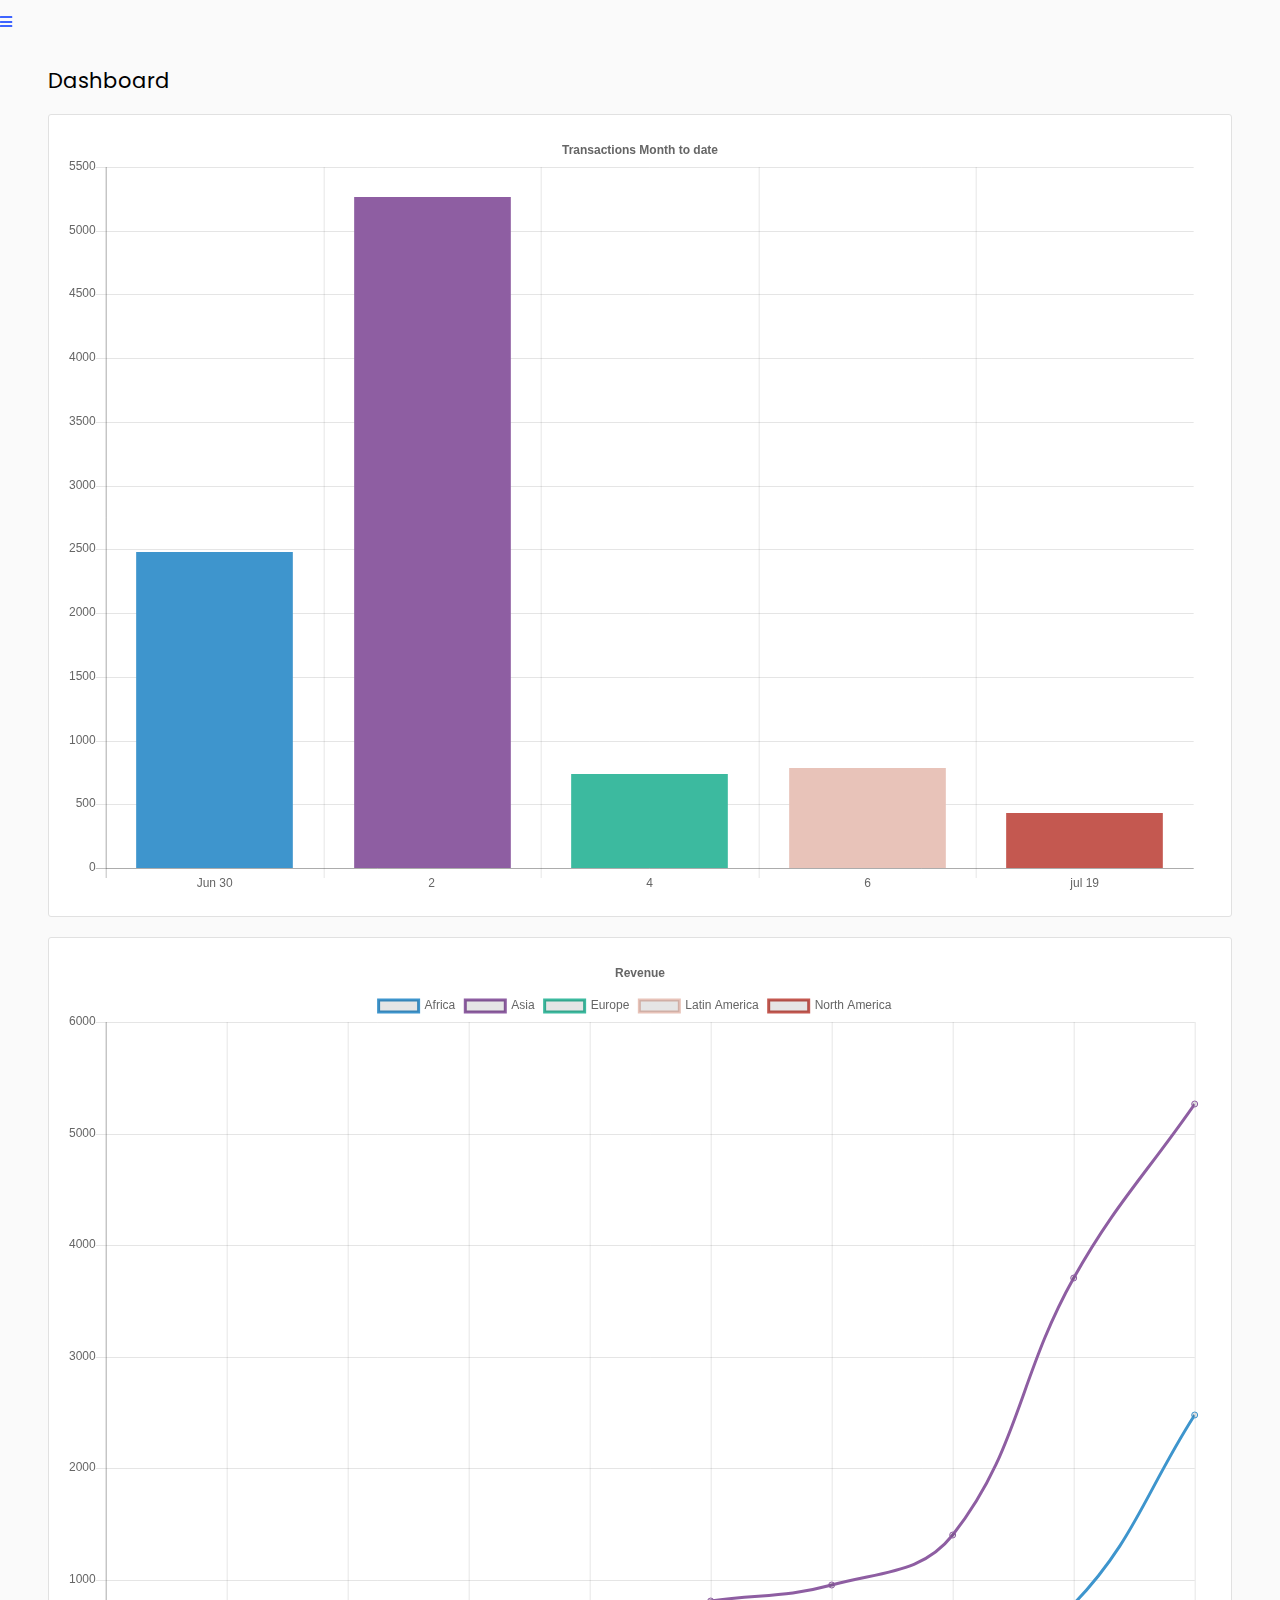
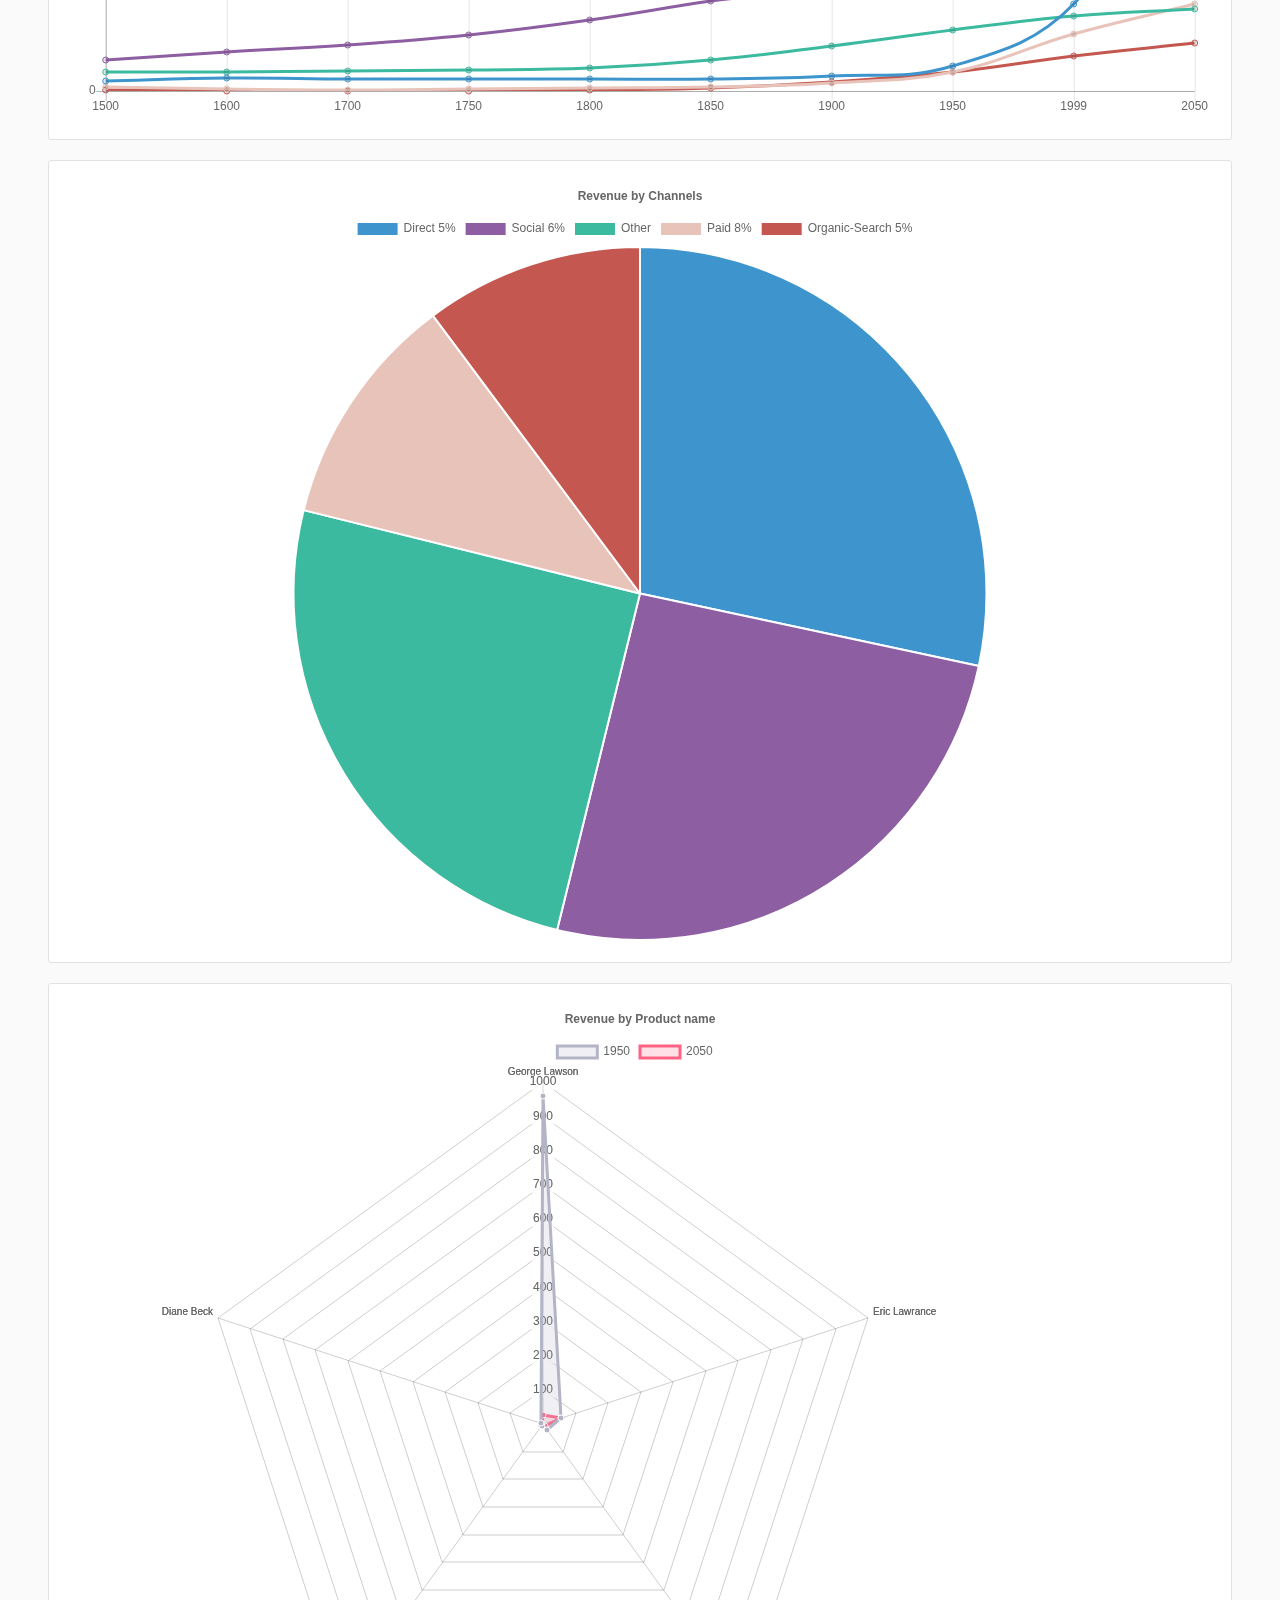
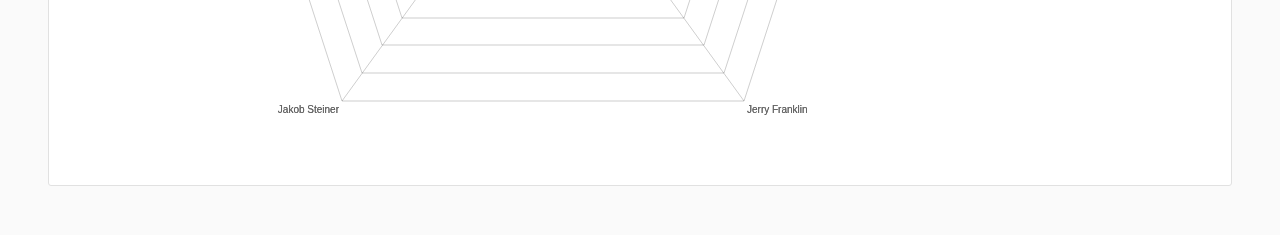
<file: index.html>
<!doctype html>
<html lang="en">

<head>
  <title>Dashboard 1</title>
  <meta charset="utf-8">
  <meta name="viewport" content="width=device-width, initial-scale=1, shrink-to-fit=no">
  <link rel="stylesheet" href="https://stackpath.bootstrapcdn.com/bootstrap/4.5.0/css/bootstrap.min.css"
    integrity="sha384-9aIt2nRpC12Uk9gS9baDl411NQApFmC26EwAOH8WgZl5MYYxFfc+NcPb1dKGj7Sk" crossorigin="anonymous">

  <link href="https://fonts.googleapis.com/css?family=Poppins:300,400,500,600,700,800,900" rel="stylesheet">

  <link rel="stylesheet" href="https://stackpath.bootstrapcdn.com/font-awesome/4.7.0/css/font-awesome.min.css">
  <link href="https://use.fontawesome.com/releases/v5.0.6/css/all.css" rel="stylesheet">
  <link rel="stylesheet" href="css/style.css">
</head>

<body>
  <div class="page-wrapper master-linux-theme ">
    <a id="show-sidebar" class="btn btn-sm btn-dark" href="#">
      <i class="fas fa-bars"></i>
    </a>
    <nav id="sidebar" class="sidebar-wrapper">
      <div class="sidebar-content">
        <div class="sidebar-brand">
          <a href="index.html">
            <img src="images/logo-only-icon.png">
          </a>
          <div id="close-sidebar">
            <i class="fas fa-times"></i>
          </div>
        </div>
        
        <!-- sidebar-search  -->
        <div class="sidebar-menu">
          <ul>
            <li class="sidebar-dropdown">
              <a href="#">
                <i class="fa fa-tachometer-alt"></i>
                <span>Dashboard</span>
               
              </a>
              <div class="sidebar-submenu">
                <ul>
                  <li>
                    <a href="transition.html">Transition</a>
                  </li>
                  <li>
                    <a href="revenu.html">Revenu</a>
                  </li>
                  <li class="third-sidebar-dropdown">
                    <a href="#">Product Revenu</a>
                    <div class="third-sidebar-submenu">
                      <ul>
                        <li>
                          <a href="#">Products
        
                          </a>
                        </li>
                        <li>
                          <a href="#">Orders</a>
                        </li>
                        <li>
                          <a href="#">Credit cart</a>
                        </li>
                      </ul>
                    </div>
                  </li>
                </ul>
              </div>
            </li>
            <li class="sidebar-dropdown">
              <a href="#">
                <i class="fa fa-shopping-cart"></i>
                <span>E-commerce</span>
              </a>
              <div class="sidebar-submenu">
                <ul>
                  <li>
                    <a href="#">Products
  
                    </a>
                  </li>
                  <li>
                    <a href="#">Orders</a>
                  </li>
                  <li>
                    <a href="#">Credit cart</a>
                  </li>
                </ul>
              </div>
            </li>
            <li class="sidebar-dropdown">
              <a href="#">
                <i class="far fa-gem"></i>
                <span>Components</span>
              </a>
              <div class="sidebar-submenu">
                <ul>
                  <li>
                    <a href="#">General</a>
                  </li>
                  <li>
                    <a href="#">Panels</a>
                  </li>
                  <li>
                    <a href="#">Tables</a>
                  </li>
                  <li>
                    <a href="#">Icons</a>
                  </li>
                  <li>
                    <a href="#">Forms</a>
                  </li>
                </ul>
              </div>
            </li>
            <li class="sidebar-dropdown">
              <a href="#">
                <i class="fa fa-chart-line"></i>
                <span>Charts</span>
              </a>
              <div class="sidebar-submenu">
                <ul>
                  <li>
                    <a href="#">Pie chart</a>
                  </li>
                  <li>
                    <a href="#">Line chart</a>
                  </li>
                  <li>
                    <a href="#">Bar chart</a>
                  </li>
                  <li>
                    <a href="#">Histogram</a>
                  </li>
                </ul>
              </div>
            </li>
            <li class="sidebar-dropdown">
              <a href="#">
                <i class="fa fa-globe"></i>
                <span>Maps</span>
              </a>
              <div class="sidebar-submenu">
                <ul>
                  <li>
                    <a href="#">Google maps</a>
                  </li>
                  <li>
                    <a href="#">Open street map</a>
                  </li>
                </ul>
              </div>
            </li>

            <li class="user-avatar">
              <a href="user-time-line.html">
                <img src="images/user-avatar.png">
              </a>
            </li>
          </ul>
        </div>
        <!-- sidebar-menu  -->
      </div>
    </nav>
    <!-- sidebar-wrapper  -->
    <main class="page-content">
      <div class="container-fluid">
        <h2>Dashboard</h2>
        <div class="row">
          <div class="col-md-6">
            <div class="card">
              <div class="card-body">
                <canvas id="chartjs_one"></canvas>
              </div>
            </div>
          </div>
          <div class="col-md-6">
            <div class="card">
              <div class="card-body">
                <canvas id="chartjs_two"></canvas>
              </div>
            </div>
          </div>
          <div class="col-md-6">
            <div class="card">
              <div class="card-body">
                <canvas id="chartjs_three"></canvas>
              </div>
            </div>
          </div>
          <div class="col-md-6">
            <div class="card">
              <div class="card-body">
                <canvas id="chartjs_four"></canvas>
              </div>
            </div>
          </div>

        </div>
      </div>
    </main>
  </div>

  <script src="https://code.jquery.com/jquery-3.3.1.min.js"></script>
  <script src="https://cdn.jsdelivr.net/npm/popper.js@1.16.0/dist/umd/popper.min.js"></script>
  <script src="https://stackpath.bootstrapcdn.com/bootstrap/4.5.0/js/bootstrap.min.js"></script>
  <script src="js/chart.min.js"></script>
  <script src="js/main.js"></script>
  <script src="js/chartjs.js"></script>
  <script src="js/sidebar.js"></script>
</body>

</html>
</file>
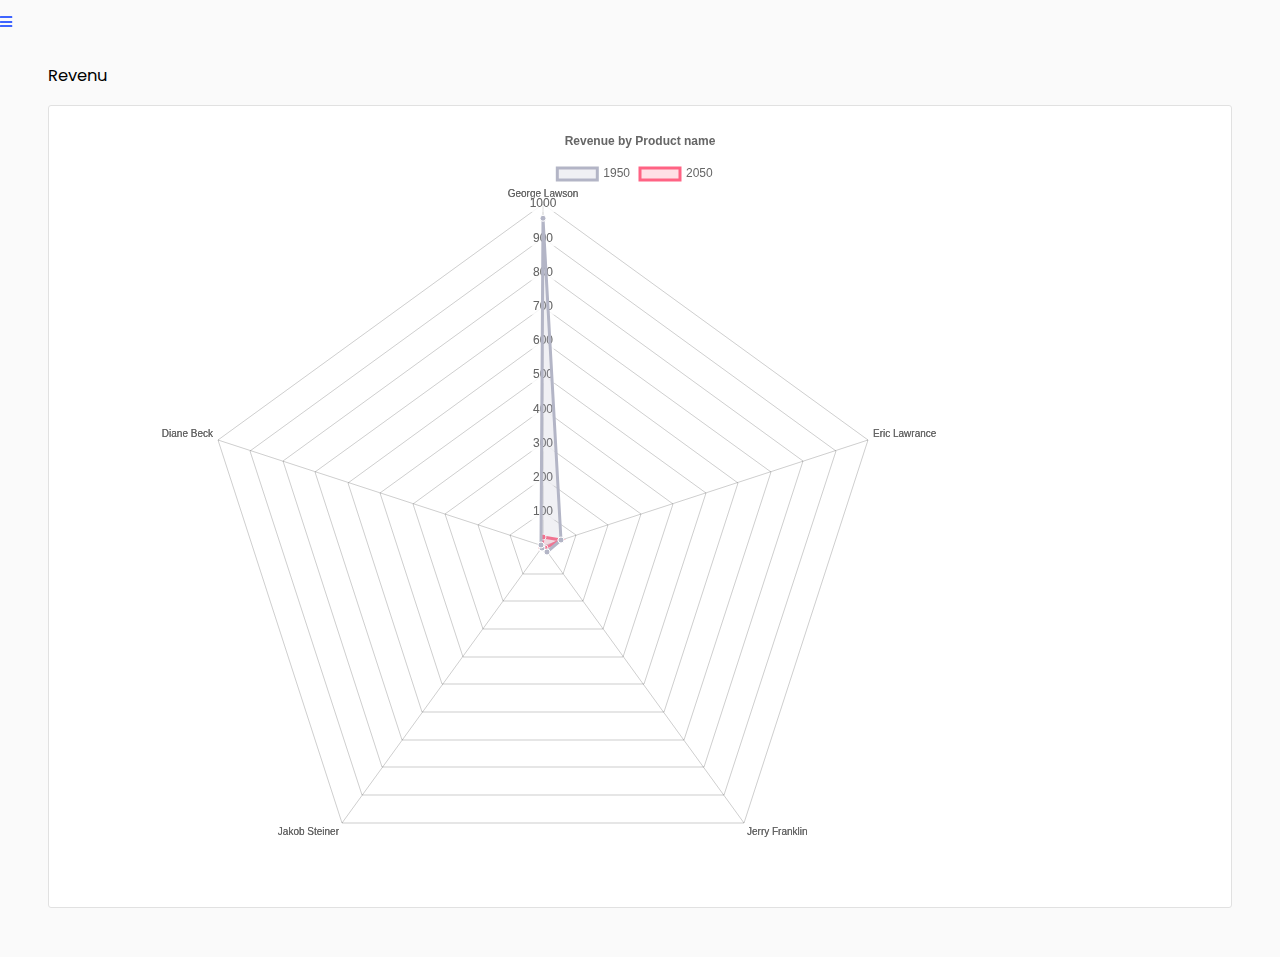
<file: revenu.html>
<!doctype html>
<html lang="en">

<head>
  <title>Revenu Page</title>
  <meta charset="utf-8">
  <meta name="viewport" content="width=device-width, initial-scale=1, shrink-to-fit=no">
  <link rel="stylesheet" href="https://stackpath.bootstrapcdn.com/bootstrap/4.5.0/css/bootstrap.min.css"
    integrity="sha384-9aIt2nRpC12Uk9gS9baDl411NQApFmC26EwAOH8WgZl5MYYxFfc+NcPb1dKGj7Sk" crossorigin="anonymous">

  <link href="https://fonts.googleapis.com/css?family=Poppins:300,400,500,600,700,800,900" rel="stylesheet">

  <link rel="stylesheet" href="https://stackpath.bootstrapcdn.com/font-awesome/4.7.0/css/font-awesome.min.css">
  <link href="https://use.fontawesome.com/releases/v5.0.6/css/all.css" rel="stylesheet">
  <link rel="stylesheet" href="css/style.css">
</head>

<body>
  <div class="page-wrapper master-linux-theme ">
    <a id="show-sidebar" class="btn btn-sm btn-dark" href="#">
      <i class="fas fa-bars"></i>
    </a>
    <nav id="sidebar" class="sidebar-wrapper">
      <div class="sidebar-content">
        <div class="sidebar-brand">
          <a href="index.html">
            <img src="images/logo-only-icon.png">
          </a>
          <div id="close-sidebar">
            <i class="fas fa-times"></i>
          </div>
        </div>
        
        <!-- sidebar-search  -->
        <div class="sidebar-menu">
          <ul>
            <li class="sidebar-dropdown">
              <a href="#">
                <i class="fa fa-tachometer-alt"></i>
                <span>Dashboard</span>
               
              </a>
              <div class="sidebar-submenu">
                <ul>
                  <li>
                    <a  href="transition.html">Transition</a>
                  </li>
                  <li>
                    <a class="active-ancor" href="revenu.html">Revenu</a>
                  </li>
                  <li>
                    <a href="#">Product Revenu</a>
                  </li>
                </ul>
              </div>
            </li>
            <li class="sidebar-dropdown">
              <a href="#">
                <i class="fa fa-shopping-cart"></i>
                <span>E-commerce</span>
              </a>
              <div class="sidebar-submenu">
                <ul>
                  <li>
                    <a href="#">Products
  
                    </a>
                  </li>
                  <li>
                    <a href="#">Orders</a>
                  </li>
                  <li>
                    <a href="#">Credit cart</a>
                  </li>
                </ul>
              </div>
            </li>
            <li class="sidebar-dropdown">
              <a href="#">
                <i class="far fa-gem"></i>
                <span>Components</span>
              </a>
              <div class="sidebar-submenu">
                <ul>
                  <li>
                    <a href="#">General</a>
                  </li>
                  <li>
                    <a href="#">Panels</a>
                  </li>
                  <li>
                    <a href="#">Tables</a>
                  </li>
                  <li>
                    <a href="#">Icons</a>
                  </li>
                  <li>
                    <a href="#">Forms</a>
                  </li>
                </ul>
              </div>
            </li>
            <li class="sidebar-dropdown">
              <a href="#">
                <i class="fa fa-chart-line"></i>
                <span>Charts</span>
              </a>
              <div class="sidebar-submenu">
                <ul>
                  <li>
                    <a href="#">Pie chart</a>
                  </li>
                  <li>
                    <a href="#">Line chart</a>
                  </li>
                  <li>
                    <a href="#">Bar chart</a>
                  </li>
                  <li>
                    <a href="#">Histogram</a>
                  </li>
                </ul>
              </div>
            </li>
            <li class="sidebar-dropdown">
              <a href="#">
                <i class="fa fa-globe"></i>
                <span>Maps</span>
              </a>
              <div class="sidebar-submenu">
                <ul>
                  <li>
                    <a href="#">Google maps</a>
                  </li>
                  <li>
                    <a href="#">Open street map</a>
                  </li>
                </ul>
              </div>
            </li>

            <li class="user-avatar">
              <a href="user-time-line.html">
                <img src="images/user-avatar.png">
              </a>
            </li>
          </ul>
        </div>
        <!-- sidebar-menu  -->
      </div>
    </nav>
    <!-- sidebar-wrapper  -->
    <main class="page-content">
      <div class="container-fluid">
        <div class="continer">
          <div class="row">
            <div class="col-md-8 offset-md-2">
              <h3>Revenu</h3>
            </div>
            <div class="col-md-8 offset-md-2">
              <div class="card">
                <div class="card-body">
                  <canvas id="revenu_chart"></canvas>
                </div>
              </div>
            </div>
          </div>
        </div>
      </div>
    </main>
  </div>

  <script src="https://code.jquery.com/jquery-3.3.1.min.js"></script>
  <script src="https://cdn.jsdelivr.net/npm/popper.js@1.16.0/dist/umd/popper.min.js"></script>
  <script src="https://stackpath.bootstrapcdn.com/bootstrap/4.5.0/js/bootstrap.min.js"></script>
  <script src="js/chart.min.js"></script>
  <script src="js/main.js"></script>
  <script src="js/sidebar.js"></script>
  <script>
    $(function () {
      revenu_chart();
      function revenu_chart() {
        var element = document.getElementById("revenu_chart");
        element.height = 200;
        new Chart(element, {
            type: 'radar',
            data: {
                labels: ["George Lawson", "Eric Lawrance", "Jerry Franklin", "Jakob Steiner", "Diane Beck"],
                datasets: [
                    {
                        label: "1950",
                        fill: true,
                        backgroundColor: "rgba(179,181,198,0.2)",
                        borderColor: "rgba(179,181,198,1)",
                        pointBorderColor: "#fff",
                        pointBackgroundColor: "rgba(179,181,198,1)",
                        data: [958.44,55.61,21.69,6.62,6.82]
                    }, {
                        label: "2050",
                        fill: true,
                        backgroundColor: "rgba(255,99,132,0.2)",
                        borderColor: "rgba(255,99,132,1)",
                        pointBorderColor: "#fff",
                        pointBackgroundColor: "rgba(255,99,132,1)",
                        data: [25.48,54.16,7.61,8.06,4.45]
                    }
                ]
            },
            options: {
                title: {
                    display: true,
                    text: 'Revenue by Product name'
                }
            }
        });
    }

    
  });

  </script>
</body>
</html>
</file>
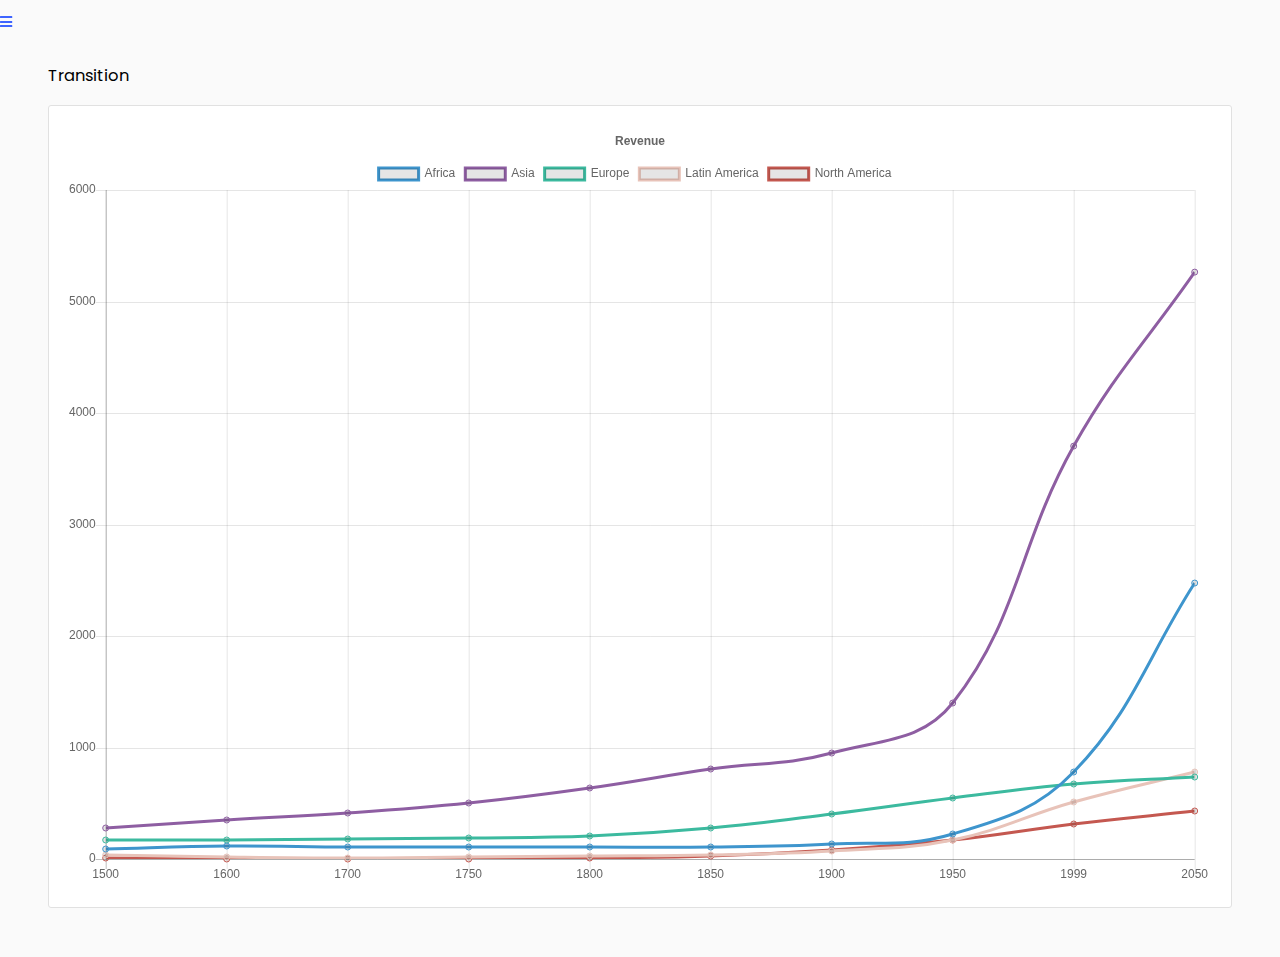
<file: transition.html>
<!doctype html>
<html lang="en">

<head>
  <title>Transition</title>
  <meta charset="utf-8">
  <meta name="viewport" content="width=device-width, initial-scale=1, shrink-to-fit=no">
  <link rel="stylesheet" href="https://stackpath.bootstrapcdn.com/bootstrap/4.5.0/css/bootstrap.min.css"
    integrity="sha384-9aIt2nRpC12Uk9gS9baDl411NQApFmC26EwAOH8WgZl5MYYxFfc+NcPb1dKGj7Sk" crossorigin="anonymous">

  <link href="https://fonts.googleapis.com/css?family=Poppins:300,400,500,600,700,800,900" rel="stylesheet">

  <link rel="stylesheet" href="https://stackpath.bootstrapcdn.com/font-awesome/4.7.0/css/font-awesome.min.css">
  <link href="https://use.fontawesome.com/releases/v5.0.6/css/all.css" rel="stylesheet">
  <link rel="stylesheet" href="css/style.css">
</head>

<body>
  <div class="page-wrapper master-linux-theme ">
    <a id="show-sidebar" class="btn btn-sm btn-dark" href="#">
      <i class="fas fa-bars"></i>
    </a>
    <nav id="sidebar" class="sidebar-wrapper">
      <div class="sidebar-content">
        <div class="sidebar-brand">
          <a href="index.html">
            <img src="images/logo-only-icon.png">
          </a>
          <div id="close-sidebar">
            <i class="fas fa-times"></i>
          </div>
        </div>
        
        <!-- sidebar-search  -->
        <div class="sidebar-menu">
          <ul>
            <li class="sidebar-dropdown">
              <a href="#">
                <i class="fa fa-tachometer-alt"></i>
                <span>Dashboard</span>
               
              </a>
              <div class="sidebar-submenu">
                <ul>
                  <li>
                    <a class="active-ancor" href="transition.html">Transition</a>
                  </li>
                  <li>
                    <a href="revenu.html">Revenu</a>
                  </li>
                  <li>
                    <a href="#">Product Revenu</a>
                  </li>
                </ul>
              </div>
            </li>
            <li class="sidebar-dropdown">
              <a href="#">
                <i class="fa fa-shopping-cart"></i>
                <span>E-commerce</span>
              </a>
              <div class="sidebar-submenu">
                <ul>
                  <li>
                    <a href="#">Products
  
                    </a>
                  </li>
                  <li>
                    <a href="#">Orders</a>
                  </li>
                  <li>
                    <a href="#">Credit cart</a>
                  </li>
                </ul>
              </div>
            </li>
            <li class="sidebar-dropdown">
              <a href="#">
                <i class="far fa-gem"></i>
                <span>Components</span>
              </a>
              <div class="sidebar-submenu">
                <ul>
                  <li>
                    <a href="#">General</a>
                  </li>
                  <li>
                    <a href="#">Panels</a>
                  </li>
                  <li>
                    <a href="#">Tables</a>
                  </li>
                  <li>
                    <a href="#">Icons</a>
                  </li>
                  <li>
                    <a href="#">Forms</a>
                  </li>
                </ul>
              </div>
            </li>
            <li class="sidebar-dropdown">
              <a href="#">
                <i class="fa fa-chart-line"></i>
                <span>Charts</span>
              </a>
              <div class="sidebar-submenu">
                <ul>
                  <li>
                    <a href="#">Pie chart</a>
                  </li>
                  <li>
                    <a href="#">Line chart</a>
                  </li>
                  <li>
                    <a href="#">Bar chart</a>
                  </li>
                  <li>
                    <a href="#">Histogram</a>
                  </li>
                </ul>
              </div>
            </li>
            <li class="sidebar-dropdown">
              <a href="#">
                <i class="fa fa-globe"></i>
                <span>Maps</span>
              </a>
              <div class="sidebar-submenu">
                <ul>
                  <li>
                    <a href="#">Google maps</a>
                  </li>
                  <li>
                    <a href="#">Open street map</a>
                  </li>
                </ul>
              </div>
            </li>

            <li class="user-avatar">
              <a href="user-time-line.html">
                <img src="images/user-avatar.png">
              </a>
            </li>
          </ul>
        </div>
        <!-- sidebar-menu  -->
      </div>
    </nav>
    <!-- sidebar-wrapper  -->
    <main class="page-content">
      <div class="container-fluid">
        <div class="continer">
          <div class="row">
            <div class="col-md-8 offset-md-2">
              <h3>Transition</h3>
            </div>
            <div class="col-md-8 offset-md-2">
              <div class="card">
                <div class="card-body">
                  <canvas id="transition_chart"></canvas>
                </div>
              </div>
            </div>
          </div>
        </div>
      </div>
    </main>
  </div>

  <script src="https://code.jquery.com/jquery-3.3.1.min.js"></script>
  <script src="https://cdn.jsdelivr.net/npm/popper.js@1.16.0/dist/umd/popper.min.js"></script>
  <script src="https://stackpath.bootstrapcdn.com/bootstrap/4.5.0/js/bootstrap.min.js"></script>
  <script src="js/chart.min.js"></script>
  <script src="js/main.js"></script>
  <script src="js/sidebar.js"></script>
  <script>
    $(function () {
      transition_chart();
      function transition_chart() {
        var element = document.getElementById("transition_chart");
        element.height = 200;
        new Chart(element, {
            type: 'line',
            data: {
                labels: [1500,1600,1700,1750,1800,1850,1900,1950,1999,2050],
                datasets: [{
                    data: [86,114,106,106,107,111,133,221,783,2478],
                    label: "Africa",
                    borderColor: "#3e95cd",
                    fill: false
                }, {
                    data: [282,350,411,502,635,809,947,1402,3700,5267],
                    label: "Asia",
                    borderColor: "#8e5ea2",
                    fill: false
                }, {
                    data: [168,170,178,190,203,276,408,547,675,734],
                    label: "Europe",
                    borderColor: "#3cba9f",
                    fill: false
                }, {
                    data: [40,20,10,16,24,38,74,167,508,784],
                    label: "Latin America",
                    borderColor: "#e8c3b9",
                    fill: false
                }, {
                    data: [6,3,2,2,7,26,82,172,312,433],
                    label: "North America",
                    borderColor: "#c45850",
                    fill: false
                }
                ]
            },
            options: {
                title: {
                    display: true,
                    text: 'Revenue'
                }
            }
        });
       
    }});

  </script>
</body>
</html>
</file>
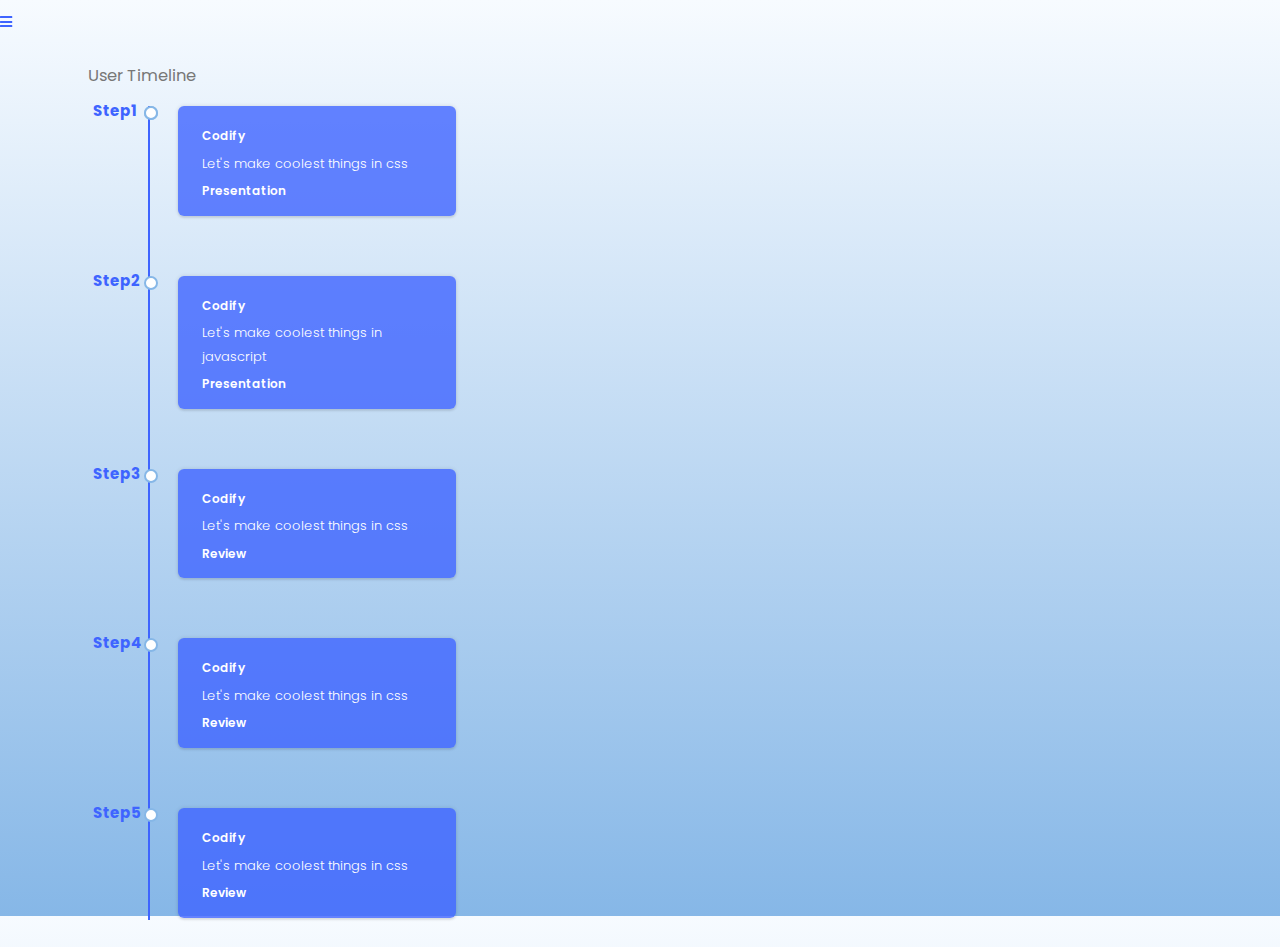
<file: user-time-line.html>
<!doctype html>
<html lang="en">
  <head>
  	<title>User Timeline</title>
    <meta charset="utf-8">
    <meta name="viewport" content="width=device-width, initial-scale=1, shrink-to-fit=no">
    <link rel="stylesheet" href="https://stackpath.bootstrapcdn.com/bootstrap/4.5.0/css/bootstrap.min.css" integrity="sha384-9aIt2nRpC12Uk9gS9baDl411NQApFmC26EwAOH8WgZl5MYYxFfc+NcPb1dKGj7Sk" crossorigin="anonymous">
    <link href="https://fonts.googleapis.com/css?family=Poppins:300,400,500,600,700,800,900" rel="stylesheet">
    <link rel="stylesheet" href="https://stackpath.bootstrapcdn.com/font-awesome/4.7.0/css/font-awesome.min.css">
    <link href="https://use.fontawesome.com/releases/v5.0.6/css/all.css" rel="stylesheet">
    <link rel="stylesheet" href="css/style.css">
    
  </head>
  <body id="user-time-line">
        <div class="page-wrapper master-linux-theme ">
          <a id="show-sidebar" class="btn btn-sm btn-dark" href="#">
            <i class="fas fa-bars"></i>
          </a>
          <nav id="sidebar" class="sidebar-wrapper">
            <div class="sidebar-content">
              <div class="sidebar-brand">
                <a href="index.html">
                  <img src="images/logo-only-icon.png">
                </a>
                <div id="close-sidebar">
                  <i class="fas fa-times"></i>
                </div>
              </div>
              
              <!-- sidebar-search  -->
              <div class="sidebar-menu">
                <ul>
                  <li class="sidebar-dropdown">
                    <a href="#">
                      <i class="fa fa-tachometer-alt"></i>
                      <span>Dashboard</span>
                     
                    </a>
                    <div class="sidebar-submenu">
                      <ul>
                        <li>
                          <a href="transition.html">Transition</a>
                        </li>
                        <li>
                          <a href="revenu.html">Revenu</a>
                        </li>
                        <li>
                          <a href="#">Product Revenu</a>
                        </li>
                      </ul>
                    </div>
                  </li>
                  <li class="sidebar-dropdown">
                    <a href="#">
                      <i class="fa fa-shopping-cart"></i>
                      <span>E-commerce</span>
                    </a>
                    <div class="sidebar-submenu">
                      <ul>
                        <li>
                          <a href="#">Products
        
                          </a>
                        </li>
                        <li>
                          <a href="#">Orders</a>
                        </li>
                        <li>
                          <a href="#">Credit cart</a>
                        </li>
                      </ul>
                    </div>
                  </li>
                  <li class="sidebar-dropdown">
                    <a href="#">
                      <i class="far fa-gem"></i>
                      <span>Components</span>
                    </a>
                    <div class="sidebar-submenu">
                      <ul>
                        <li>
                          <a href="#">General</a>
                        </li>
                        <li>
                          <a href="#">Panels</a>
                        </li>
                        <li>
                          <a href="#">Tables</a>
                        </li>
                        <li>
                          <a href="#">Icons</a>
                        </li>
                        <li>
                          <a href="#">Forms</a>
                        </li>
                      </ul>
                    </div>
                  </li>
                  <li class="sidebar-dropdown">
                    <a href="#">
                      <i class="fa fa-chart-line"></i>
                      <span>Charts</span>
                    </a>
                    <div class="sidebar-submenu">
                      <ul>
                        <li>
                          <a href="#">Pie chart</a>
                        </li>
                        <li>
                          <a href="#">Line chart</a>
                        </li>
                        <li>
                          <a href="#">Bar chart</a>
                        </li>
                        <li>
                          <a href="#">Histogram</a>
                        </li>
                      </ul>
                    </div>
                  </li>
                  <li class="sidebar-dropdown">
                    <a href="#">
                      <i class="fa fa-globe"></i>
                      <span>Maps</span>
                    </a>
                    <div class="sidebar-submenu">
                      <ul>
                        <li>
                          <a href="#">Google maps</a>
                        </li>
                        <li>
                          <a href="#">Open street map</a>
                        </li>
                      </ul>
                    </div>
                  </li>
      
                  <li class="user-avatar">
                    <a href="user-time-line.html">
                      <img src="images/user-avatar.png">
                    </a>
                  </li>
                </ul>
              </div>
              <!-- sidebar-menu  -->
            </div>
          </nav>
          <!-- sidebar-wrapper  -->
          <main class="page-content">
            <div class="container-fluid">
              <div class="timeline-container">
                <h3 class="page-title">user timeline</h3>
                <ul>
                  <li><span></span>
                    <div>
                      <div class="title">Codify</div>
                      <div class="info">Let&apos;s make coolest things in css</div>
                      <div class="type">Presentation</div>
                    </div> <span class="step"><span>Step1</span></span>
                  </li>
                  <li>
                    <div><span></span>
                      <div class="title">Codify</div>
                      <div class="info">Let&apos;s make coolest things in javascript</div>
                      <div class="type">Presentation</div>
                    </div> <span class="step"><span>Step2</span></span>
                  </li>
                  <li>
                    <div><span></span>
                      <div class="title">Codify</div>
                      <div class="info">Let&apos;s make coolest things in css</div>
                      <div class="type">Review</div>
                    </div> <span class="step"><span>Step3</span></span>
                  </li>
                  <li>
                    <div><span></span>
                      <div class="title">Codify</div>
                      <div class="info">Let&apos;s make coolest things in css</div>
                      <div class="type">Review</div>
                    </div> <span class="step"><span>Step4</span></span>
                  </li>
                  <li>
                    <div><span></span>
                      <div class="title">Codify</div>
                      <div class="info">Let&apos;s make coolest things in css</div>
                      <div class="type">Review</div>
                    </div> <span class="step"><span>Step5</span></span>
                  </li>
                </ul>
              </div>
              
            </div>
          </main>
        </div>
      
      </bod>

      <script src="https://code.jquery.com/jquery-3.3.1.min.js"></script>
      <script src="https://cdn.jsdelivr.net/npm/popper.js@1.16.0/dist/umd/popper.min.js"></script>
      <script src="https://stackpath.bootstrapcdn.com/bootstrap/4.5.0/js/bootstrap.min.js"></script>
      <script src="js/main.js"></script>
      <script src="js/sidebar.js"></script>
  </body>
</html>
</file>
<file: css/style.css>
@charset "UTF-8";
body {
  font-family: "Poppins", Arial, sans-serif;
  font-size: 14px;
  line-height: 1.8;
  font-weight: normal;
  background: #fafafa;
  color: gray;
}

a {
  transition: 0.3s all ease;
  color: #3e64ff;
}
a:hover, a:focus {
  text-decoration: none !important;
  outline: none !important;
  box-shadow: none;
}

button {
  transition: 0.3s all ease;
}
button:hover, button:focus {
  text-decoration: none !important;
  outline: none !important;
  box-shadow: none !important;
}

h1,
h2,
h3,
h4,
h5,
.h1,
.h2,
.h3,
.h4,
.h5 {
  line-height: 1.5;
  font-weight: 400;
  font-family: "Poppins", Arial, sans-serif;
  color: #000;
}

.ftco-section {
  padding: 7em 0;
}

.ftco-no-pt {
  padding-top: 0;
}

.ftco-no-pb {
  padding-bottom: 0;
}

.heading-section {
  font-size: 28px;
  color: #000;
}
.heading-section small {
  font-size: 18px;
}

.wrapper {
  width: 100%;
}

.footer {
  position: fixed;
  bottom: 0;
  text-align: center;
  margin: auto;
  width: 100%;
  background-color: #fff;
}
.footer p {
  margin-bottom: 0;
}

#content {
  position: relative;
  display: block;
  width: 100%;
  padding: 0;
  min-height: 100vh;
  transition: all 0.3s;
}

.btn.btn-primary {
  background: #3e64ff;
  border-color: #3e64ff;
}
.btn.btn-primary:hover, .btn.btn-primary:focus {
  background: #3e64ff !important;
  border-color: #3e64ff !important;
}

.card {
  -webkit-border-radius: 3px;
  -moz-border-radius: 3px;
  border-radius: 3px;
  margin-bottom: 20px;
  position: relative;
  background: #fff;
  border: 1px solid #e1e1e1;
}
.card .card-body {
  padding: 20px;
}

@keyframes swing {
  0% {
    transform: rotate(0deg);
  }
  10% {
    transform: rotate(10deg);
  }
  30% {
    transform: rotate(0deg);
  }
  40% {
    transform: rotate(-10deg);
  }
  50% {
    transform: rotate(0deg);
  }
  60% {
    transform: rotate(5deg);
  }
  70% {
    transform: rotate(0deg);
  }
  80% {
    transform: rotate(-5deg);
  }
  100% {
    transform: rotate(0deg);
  }
}
@keyframes sonar {
  0% {
    transform: scale(0.9);
    opacity: 1;
  }
  100% {
    transform: scale(2);
    opacity: 0;
  }
}
.page-wrapper .sidebar-wrapper,
.sidebar-wrapper .sidebar-brand > a,
.sidebar-wrapper .sidebar-dropdown > a:after,
.sidebar-wrapper .sidebar-menu .sidebar-dropdown .sidebar-submenu li a:before,
.sidebar-wrapper ul li a i,
.page-wrapper .page-content,
.sidebar-wrapper .sidebar-search input.search-menu,
.sidebar-wrapper .sidebar-search .input-group-text,
.sidebar-wrapper .sidebar-menu ul li a,
#show-sidebar,
#close-sidebar {
  -webkit-transition: all 0.3s ease;
  -moz-transition: all 0.3s ease;
  -ms-transition: all 0.3s ease;
  -o-transition: all 0.3s ease;
  transition: all 0.3s ease;
}

/*----------------page-wrapper----------------*/
.page-wrapper {
  height: 100vh;
}

/*----------------toggeled sidebar----------------*/
.page-wrapper.toggled .sidebar-wrapper {
  left: 0px;
}

@media screen and (min-width: 768px) {
  .page-wrapper.toggled .page-content {
    padding-left: 300px;
  }
}
/*----------------show sidebar button----------------*/
#show-sidebar {
  position: fixed;
  left: 0;
  top: 10px;
  border-radius: 0 4px 4px 0px;
  width: 35px;
  transition-delay: 0.3s;
}

.page-wrapper.toggled #show-sidebar {
  left: -40px;
}

/*----------------sidebar-wrapper----------------*/
.sidebar-wrapper {
  width: 260px;
  height: 100%;
  max-height: 100%;
  position: fixed;
  top: 0;
  left: -300px;
  z-index: 999;
}

.sidebar-wrapper ul {
  list-style-type: none;
  padding: 0;
  margin: 0;
}

.sidebar-wrapper a {
  text-decoration: none;
}

/*----------------sidebar-content----------------*/
.sidebar-content {
  max-height: calc(100% - 30px);
  height: calc(100% - 30px);
  overflow-y: auto;
  position: relative;
}

.sidebar-content.desktop {
  overflow-y: hidden;
}

/*--------------------sidebar-brand----------------------*/
.sidebar-wrapper .sidebar-brand {
  padding: 10px 20px;
  display: flex;
  align-items: center;
}

.sidebar-wrapper .sidebar-brand > a {
  text-transform: uppercase;
  font-weight: bold;
  flex-grow: 1;
}

.sidebar-wrapper .sidebar-brand #close-sidebar {
  cursor: pointer;
  font-size: 20px;
}

/*----------------------sidebar-menu-------------------------*/
.sidebar-wrapper .sidebar-menu {
  padding-bottom: 10px;
}

.sidebar-wrapper .sidebar-menu .header-menu span {
  font-weight: bold;
  font-size: 14px;
  padding: 15px 20px 5px 20px;
  display: inline-block;
}

.sidebar-wrapper .sidebar-menu ul li a {
  display: inline-block;
  width: 100%;
  text-decoration: none;
  position: relative;
  padding: 8px 30px 8px 20px;
}

.sidebar-wrapper .sidebar-menu ul li a i {
  margin-right: 10px;
  font-size: 12px;
  width: 30px;
  height: 30px;
  line-height: 30px;
  text-align: center;
  border-radius: 4px;
}

.sidebar-wrapper .sidebar-menu ul li a:hover > i::before,
.sidebar-wrapper .third-sidebar-menu ul li a:hover > i::before {
  display: inline-block;
  animation: swing ease-in-out 0.5s 1 alternate;
}

.sidebar-wrapper .sidebar-menu .sidebar-dropdown > a:after,
.sidebar-wrapper .third-sidebar-dropdown > a:after {
  font-family: "Font Awesome 5 Free";
  font-weight: 900;
  content: "";
  font-style: normal;
  display: inline-block;
  font-style: normal;
  font-variant: normal;
  text-rendering: auto;
  -webkit-font-smoothing: antialiased;
  -moz-osx-font-smoothing: grayscale;
  text-align: center;
  background: 0 0;
  position: absolute;
  right: 15px;
  top: 14px;
}

.sidebar-wrapper .third-sidebar-dropdown > a:after {
  top: 9px;
}

.sidebar-wrapper .sidebar-menu .sidebar-dropdown .sidebar-submenu ul {
  padding: 5px 0;
}

.sidebar-wrapper .sidebar-menu .sidebar-dropdown .sidebar-submenu li {
  padding-left: 25px;
  font-size: 13px;
}

.sidebar-wrapper .sidebar-menu .sidebar-dropdown .sidebar-submenu li a:before {
  content: "";
  font-family: "Font Awesome 5 Free";
  font-weight: 400;
  font-style: normal;
  display: inline-block;
  text-align: center;
  text-decoration: none;
  -webkit-font-smoothing: antialiased;
  -moz-osx-font-smoothing: grayscale;
  margin-right: 10px;
  font-size: 8px;
}

.sidebar-wrapper .sidebar-menu ul li a span.label {
  float: right;
  margin-top: 8px;
  margin-left: 5px;
}

.sidebar-wrapper .sidebar-menu .sidebar-dropdown .sidebar-submenu li a .label {
  float: right;
  margin-top: 0px;
}

.sidebar-wrapper .sidebar-menu .sidebar-submenu {
  display: none;
}

.sidebar-wrapper .sidebar-menu .third-sidebar-submenu {
  display: none;
}

.sidebar-wrapper .sidebar-menu .third-sidebar-dropdown.active .third-sidebar-submenu {
  display: block;
}

.sidebar-wrapper .sidebar-menu .sidebar-dropdown.active > a:after {
  transform: rotate(90deg);
  right: 17px;
}

.sidebar-wrapper .third-sidebar-dropdown.active > a:after {
  transform: rotate(90deg);
  right: 17px;
}

/*--------------------------page-content-----------------------------*/
.page-wrapper .page-content {
  display: inline-block;
  width: 100%;
  padding-left: 0px;
  padding-top: 20px;
}

.page-wrapper .page-content > div {
  padding: 20px 40px;
}

.page-wrapper .page-content {
  overflow-x: hidden;
}

/*------scroll bar---------------------*/
::-webkit-scrollbar {
  width: 5px;
  height: 7px;
}

::-webkit-scrollbar-button {
  width: 0px;
  height: 0px;
}

::-webkit-scrollbar-thumb {
  background: #525965;
  border: 0px none #fff;
  border-radius: 0px;
}

::-webkit-scrollbar-thumb:hover {
  background: #525965;
}

::-webkit-scrollbar-thumb:active {
  background: #525965;
}

::-webkit-scrollbar-track {
  background: transparent;
  border: 0px none #fff;
  border-radius: 50px;
}

::-webkit-scrollbar-track:hover {
  background: transparent;
}

::-webkit-scrollbar-track:active {
  background: transparent;
}

::-webkit-scrollbar-corner {
  background: transparent;
}

/*-----------------------------master-linux-theme-------------------------------------------------*/
.master-linux-theme .sidebar-wrapper {
  background: #31353d;
}

.master-linux-theme .sidebar-wrapper .sidebar-header,
.master-linux-theme .sidebar-wrapper .sidebar-search,
.master-linux-theme .sidebar-wrapper .sidebar-menu {
  border-top: 1px solid #3a3f48;
}

.master-linux-theme .sidebar-wrapper .sidebar-search input.search-menu,
.master-linux-theme .sidebar-wrapper .sidebar-search .input-group-text {
  border-color: transparent;
  box-shadow: none;
}

.master-linux-theme .sidebar-wrapper .sidebar-header .user-info .user-role,
.master-linux-theme .sidebar-wrapper .sidebar-header .user-info .user-status,
.master-linux-theme .sidebar-wrapper .sidebar-search input.search-menu,
.master-linux-theme .sidebar-wrapper .sidebar-search .input-group-text,
.master-linux-theme .sidebar-wrapper .sidebar-brand > a,
.master-linux-theme .sidebar-wrapper .sidebar-menu ul li a,
.master-linux-theme .sidebar-footer > a {
  color: #818896;
}

.master-linux-theme .sidebar-wrapper .sidebar-menu ul li:hover > a,
.master-linux-theme .sidebar-wrapper .sidebar-menu .sidebar-dropdown.active > a,
.master-linux-theme .sidebar-wrapper .sidebar-header .user-info,
.master-linux-theme .sidebar-wrapper .sidebar-brand > a:hover,
.master-linux-theme .sidebar-footer > a:hover i {
  color: #b8bfce;
}

.master-linux-theme .sidebar-wrapper .third-sidebar-menu ul li:hover > a,
.master-linux-theme .sidebar-wrapper .third-sidebar-menu .third-sidebar-dropdown.active > a,
.master-linux-theme .sidebar-wrapper .sidebar-header .user-info,
.master-linux-theme .sidebar-wrapper .sidebar-brand > a:hover,
.master-linux-theme .sidebar-footer > a:hover i {
  color: #b8bfce;
}

.page-wrapper.master-linux-theme.toggled #close-sidebar {
  color: #bdbdbd;
}

.page-wrapper.master-linux-theme.toggled #close-sidebar:hover {
  color: #fff;
}

.master-linux-theme .sidebar-wrapper ul li:hover a i,
.master-linux-theme .sidebar-wrapper .sidebar-dropdown .sidebar-submenu li a:hover:before,
.master-linux-theme .sidebar-wrapper .sidebar-search input.search-menu:focus + span,
.master-linux-theme .sidebar-wrapper .sidebar-menu .sidebar-dropdown.active a i {
  color: #16c7ff;
  text-shadow: 0px 0px 10px rgba(22, 199, 255, 0.5);
}

.master-linux-theme .sidebar-wrapper .sidebar-menu ul li a i,
.master-linux-theme .sidebar-wrapper .sidebar-menu .sidebar-dropdown div,
.master-linux-theme .sidebar-wrapper .sidebar-search input.search-menu,
.master-linux-theme .sidebar-wrapper .sidebar-search .input-group-text {
  background: #3a3f48;
}

.master-linux-theme .sidebar-wrapper .sidebar-menu .header-menu span {
  color: #6c7b88;
}

.user-avatar img {
  width: 50px;
  height: 50px;
  border-radius: 50%;
  margin-top: 20%;
  border: 1px solid #fff;
}

.page-title {
  color: #777;
  padding-left: 3.4%;
  text-align: left;
  text-transform: capitalize;
}

.active-ancor::before {
  color: #16c7ff;
}

/* ************************** user time line style ******************* */
body#user-time-line {
  font-family: "Poppins", Arial, sans-serif, sans-serif;
  background: #86b7e7;
  /* Old browsers */
  background: -moz-linear-gradient(top, #f7fbff 0%, #86b7e7 100%);
  /* FF3.6-15 */
  background: -webkit-linear-gradient(top, #f7fbff 0%, #86b7e7 100%);
  /* Chrome10-25,Safari5.1-6 */
  background: linear-gradient(to bottom, #f7fbff 0%, #86b7e7 100%);
  /* W3C, IE10+, FF16+, Chrome26+, Opera12+, Safari7+ */
  filter: progid:DXImageTransform.Microsoft.gradient( startColorstr="#bea2e7", endColorstr="#86b7e7",GradientType=0 );
  /* IE6-9 */
}
body#user-time-line .timeline-container ul {
  margin: 0;
  list-style: none;
  position: relative;
  padding: 1px 100px;
  color: #fff;
  font-size: 13px;
}
body#user-time-line .timeline-container ul:before {
  content: "";
  width: 1px;
  height: 100%;
  position: absolute;
  border-left: 2px solid #3e64ff;
}
body#user-time-line .timeline-container ul li {
  position: relative;
  margin-left: 30px;
  background-color: rgba(62, 100, 255, 0.8);
  padding: 14px;
  border-radius: 6px;
  width: 250px;
  box-shadow: 0 0 4px rgba(0, 0, 0, 0.12), 0 2px 2px rgba(0, 0, 0, 0.08);
}
body#user-time-line .timeline-container ul li:not(:first-child) {
  margin-top: 60px;
}
body#user-time-line .timeline-container ul li > span {
  width: 2px;
  height: 100%;
  background: #fff;
  background: #3e64ff;
  left: -30px;
  top: 0;
  position: absolute;
  color: #3e64ff;
}
body#user-time-line .timeline-container ul li > span:before {
  content: "";
  width: 10px;
  height: 10px;
  border-radius: 50%;
  border: 2px solid #fff;
  left: -4px;
  top: 0;
  border: 2px solid #86b7e7;
  position: absolute;
  background: #fff;
}
body#user-time-line .timeline-container ul li > div {
  margin-left: 10px;
}
body#user-time-line .timeline-container div .title, body#user-time-line .timeline-container div .type {
  font-weight: 600;
  font-size: 12px;
}
body#user-time-line .timeline-container div .info {
  font-weight: 300;
}
body#user-time-line .timeline-container div > div {
  margin-top: 5px;
}
body#user-time-line .timeline-container span.step {
  height: 100%;
}
body#user-time-line .timeline-container span.step span {
  position: absolute;
  font-size: 15px;
  left: -55px;
  font-weight: bold;
}
body#user-time-line .timeline-container span.step span:first-child {
  top: -9px;
}
body#user-time-line .timeline-container span.step span:last-child {
  top: -9px;
}

/*# sourceMappingURL=style.css.map */
</file>
